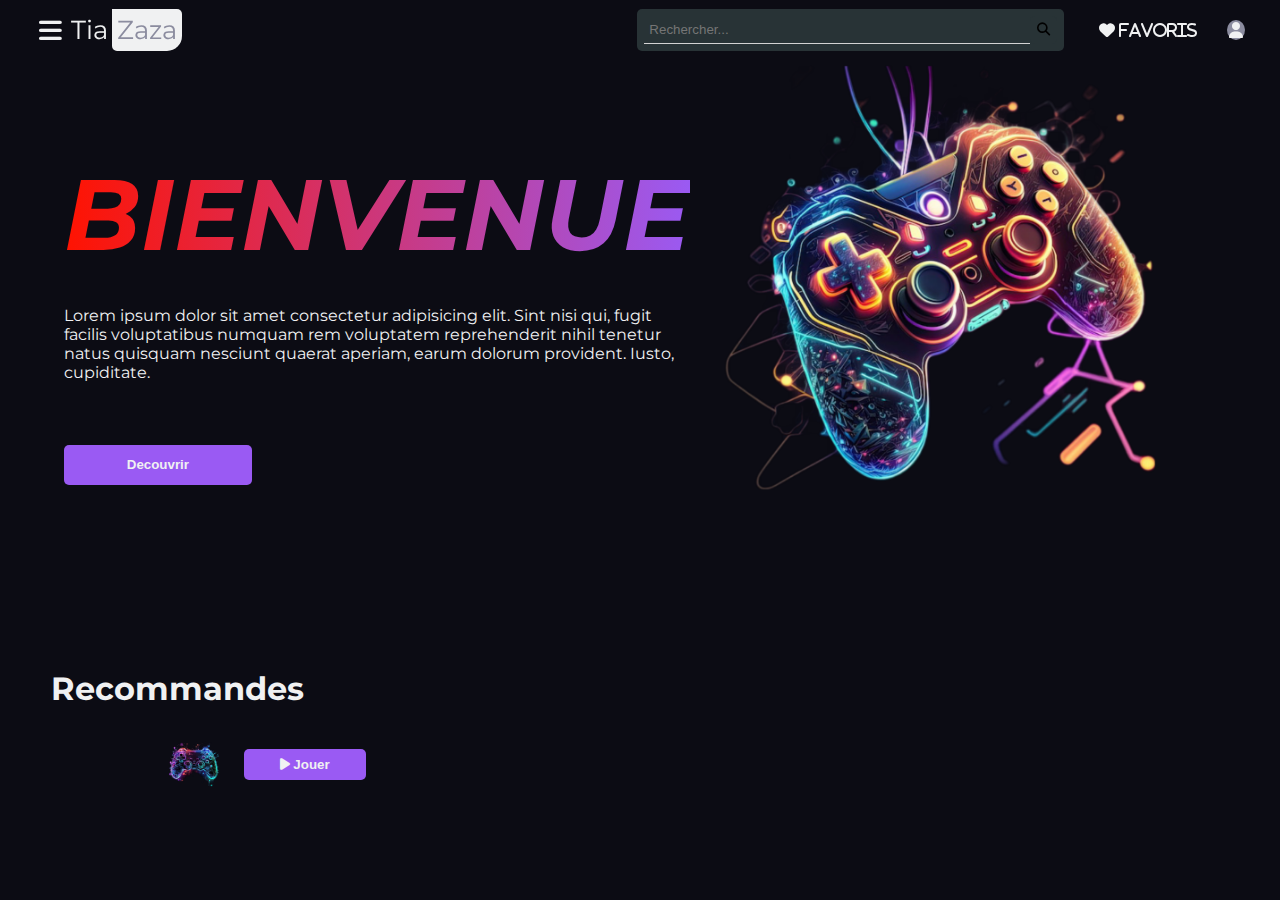
<file: index.html>
<!DOCTYPE html>
<html lang="en">
<head>
    <meta charset="UTF-8">
    <meta http-equiv="X-UA-Compatible" content="IE=edge">
    <meta name="viewport" content="width=device-width, initial-scale=1.0">
    <link rel="stylesheet" href="./src/css/index.css">
    <link rel="stylesheet" href="./assets/fonts/FontAwesome/css/all.css">
    <!-- <script src="./src/js/launchGames.js" defer></script> -->

    <title>Tia Zaza</title>
</head>
<body>
    <nav class="nav-bar">
        <div class="petiteNav">
            <div class="logo">
                <i class="fa-solid fa-navicon" id="menu-icon"></i>
                <span class="tia ">Tia</span>
                <span class="zaza">Zaza</span>
            </div>
        
            <div class="nav-container">
                <div class="search-container">
                    <button class="search">
                        <input type="text" id="search-bar"  class="text-barre" placeholder="Rechercher...">
                        <i class="fa fa-search"></i>
                    </button>
                </div>

                <div class="settings">
                    <i class="fa-solid fa-heart" id="sup900"> favoris</i>
                    <i class="fa-solid fa-heart" id="inf900"></i>
                    <i class="fa-solid fa-user"></i>
                </div>
            </div>
            <!-- nataoko 'position: absolute' le menu donc tsy mihetsika eto io -->
            <div class="menu">
                <div class="menu-container hide" id="menu-container">
                    <i class="fa-solid fa-home active inMenu"> Acceuil</i>
                    <i class="fa-solid fa-play        inMenu"> Jouer</i>
                    <i class="fa-solid fa-add         inMenu"> Ajouter</i>
                    <i class="fa-solid fa-history     inMenu"> Historique</i>
                    <i class="fa-solid fa-smile       inMenu"> Avis</i>
                </div>
                <div class="menu-container hide off">
                    <i class="fa-solid fa-home active offMenu"></i>
                    <i class="fa-solid fa-play        offMenu"></i>
                    <i class="fa-solid fa-add         offMenu"></i>
                    <i class="fa-solid fa-history     offMenu"></i>
                    <i class="fa-solid fa-smile       offMenu"></i>
                </div>
            </div>
        </div>       
    </nav>
    <div class="main">

        <div class="main-container">
            <div class="welcome">
                <h1>BIENVENUE</h1>
                <p>Lorem ipsum dolor sit amet consectetur adipisicing elit. Sint nisi qui, fugit facilis voluptatibus numquam rem voluptatem reprehenderit nihil tenetur natus quisquam nesciunt quaerat aperiam, earum dolorum provident. Iusto, cupiditate.</p>
                <button id="btn-primary"><a href="#game">Decouvrir</a></button>
            </div>

            <div class="container-image">
                <img src="./assets/images/manette2.png" alt="">
            </div>
        </div>
    </div>
 
    <div id="game">
        <h1>Recommandes</h1> 
        <!-- asio accent io recommande io -->

        <div class="game-container">
            <div class="game-item1" style="display: flex; align-items:center;justify-content:center">
                <img src="./assets/images/manette1.png" alt="" style="width: 100px; height: 100px;">
                <button id="btn-primary" onclick="lancer_un_jeux()"><a href="#game"><i class="fa-solid fa-play"></i> Jouer</a></button>
            </div>

            <div class="game-item2">
            
            </div>

            <div class="game-item3">

            
            </div>

            <div class="game-item4">
            
            </div>

            <div class="game-item5">
            
            </div>
        </div>
    </div>
    <div class="console">
        <div class="fermer">
            <div class="closer">
                <button>
                    <i class="fa-solid fa-close" id=""> fermer </i>
                </button>
            </div>
        </div>
        <div class="consoljeux-1">
            <div class="plateforme">
                <div class="en-tete-plateforme">
                    <div class="texte-en-tete">
                        <span>Rerouvez cette figure</span>
                    </div>
                    <div class="a-trouver">
                        <img src="./src/img/Wooloo.jpg" alt="no-image" id="trouver">
                    </div>
                </div>
                <div class="corp-pateform">
                    <button class="figures _t1 before" onclick="verifier('._t1','#fig1')"><img src="./gamesWCC/miniG/img/SpaceCat.jpg" alt="" id="fig1"></button>
                    <button class="figures _t2 before" onclick="verifier('._t2','#fig2')"><img src="./gamesWCC/miniG/img/Wooloo.jpg" alt="" id="fig2"></button>
                    <button class="figures _t3 before" onclick="verifier('._t3','#fig3')"><img src="./gamesWCC/miniG/img/Wolf.jpg" alt="" id="fig3"></button>
                </div>
            </div>
        </div>
    </div>

    <script src="./src/js/app.js"></script>
    <script src="./gamesWCC/miniG/js/miniGame.js"></script>
    <script src="./gamesWCC/miniG/js/launchGames.js"></script>
</body>
</html>
</file>
<file: src/css/index.css>
@import url(./navbar.css);
@import url(./menu.css);
@import url(./main.css);
@import url(./root.css);
@import url(./animation.css);
@import url(./game-section.css);
@import url(../../gamesWCC/miniG/css/console-jeux.css);
@import url(../../gamesWCC/miniG/css/jeuxDeFigure.css);

@font-face {
    font-family: montserrat;
    src: url(../../assets/fonts/montserrat/Montserrat-VariableFont_wght.ttf);
}

@font-face {
    font-family: italic;
    src: url(../../assets/fonts/montserrat/Montserrat-Italic-VariableFont_wght.ttf);
}

*{
    margin: 0;
    padding: 0;
}

body{
    position: relative;
    width: 100%;
    box-sizing: border-box;
    background-color: var(--bgColor);
    color: var(--White);
    transition: 0.3s;
    font-family: montserrat;
}

:root{
    --bgColor: #0c0c14;
    --White: #f0f1f2;
    --Gray: #8b8c9f;
    --purple: #9a5af3;
}

.purple{
    color: var(--purple);
}
</file>
